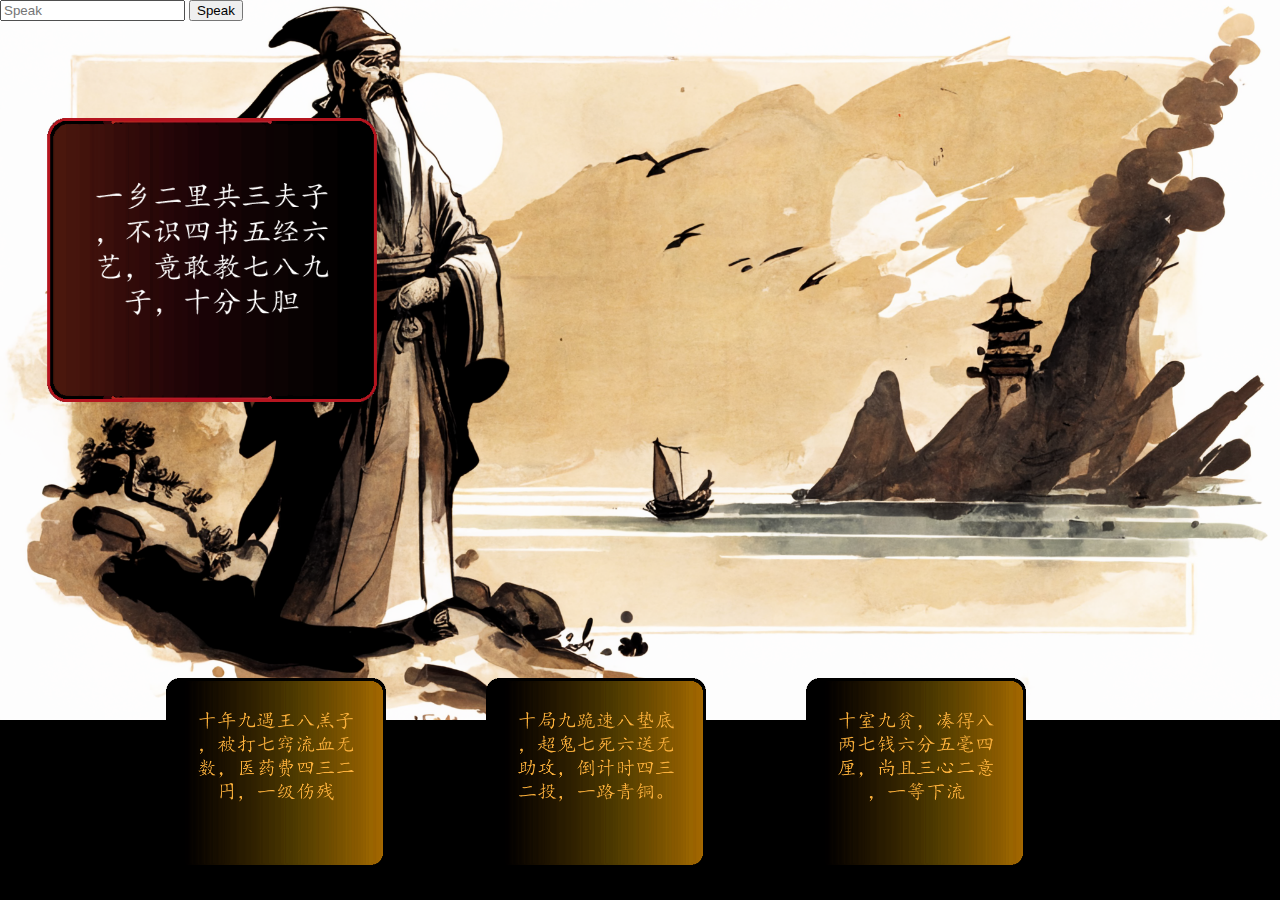
<file: CN.html>
<!DOCTYPE html>
<html>
<head>
    <meta charset="UTF-8">
  <title>CN</title>
  <meta name="viewport" content="width=device-width, initial-scale=1.0">
  <link rel="stylesheet" type="text/css" href="./style5.css">
  <script src="./speech4.js"></script>

</head>
<body>
    <div class="test" id="test4">
		<img src="./images/test4.png">
	</div>
    <div class="card" id="card10">
		<img src="./images/CARD10.png">
	</div>
	<div class="card" id="card11">
		<img src="./images/CARD11.png">
	</div>
	<div class="card" id="card12">
		<img src="./images/CARD12.png">
	</div>
	<script type="text/javascript" src="speech4.js"></script>
    <input type="text" id="input" placeholder="Speak">
<button id="speak-btn">Speak</button>
</body>
</html>
</file>
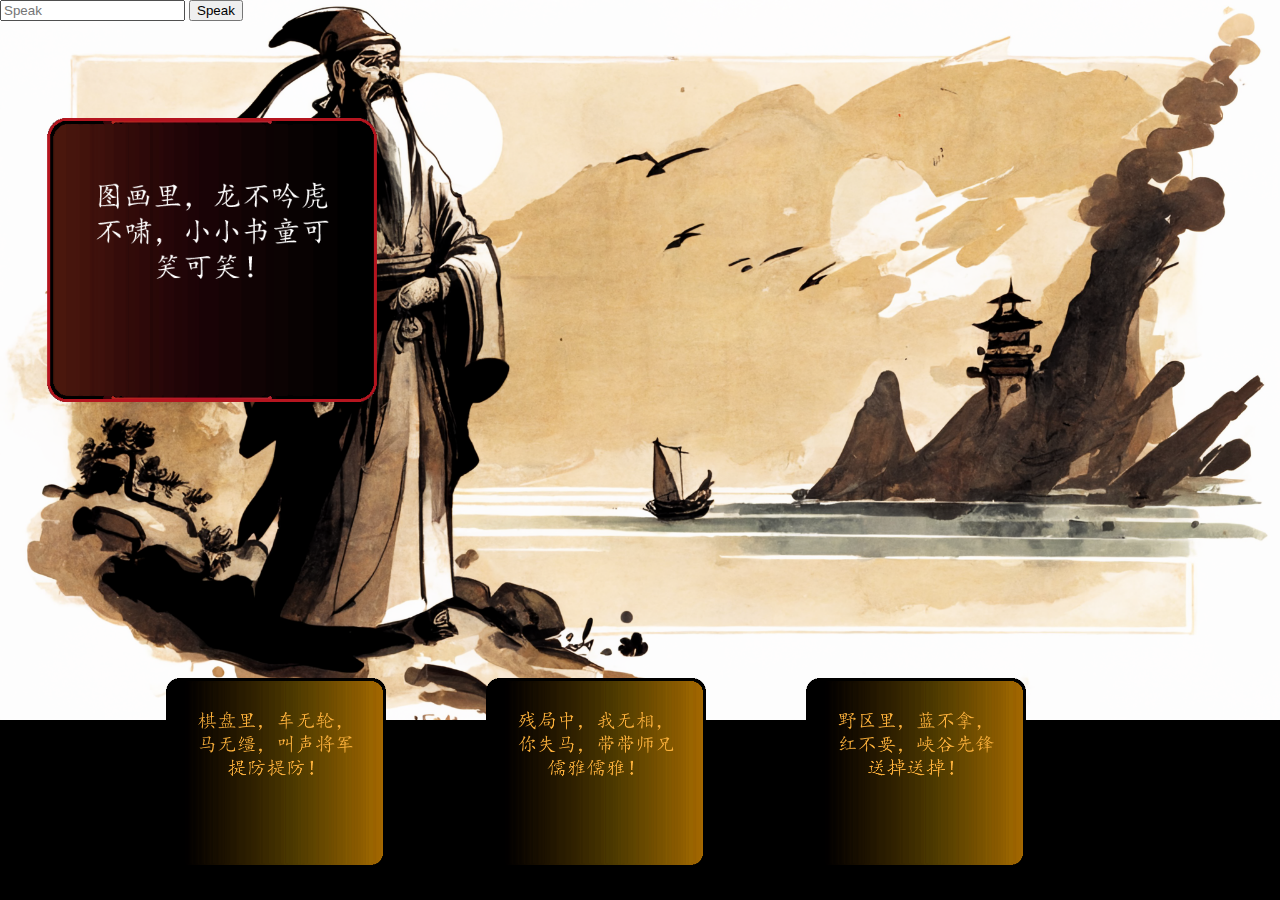
<file: CN2.html>
<!DOCTYPE html>
<html>
<head>
  <title>CN2</title>
  <meta charset="UTF-8">
  <meta name="viewport" content="width=device-width, initial-scale=1.0">
  <link rel="stylesheet" type="text/css" href="./style6.css">
  <script src="./speech5.js"></script>

</head>
<body>
    <div class="test" id="test5">
		<img src="./images/test5.png">
	</div>
    <div class="card" id="card13">
		<img src="./images/CARD13.png">
	</div>
	<div class="card" id="card14">
		<img src="./images/CARD14.png">
	</div>
	<div class="card" id="card15">
		<img src="./images/CARD15.png">
	</div>
	<script type="text/javascript" src="speech5.js"></script>
    <input type="text" id="input" placeholder="Speak">
<button id="speak-btn">Speak</button>
</body>
</html>
</file>
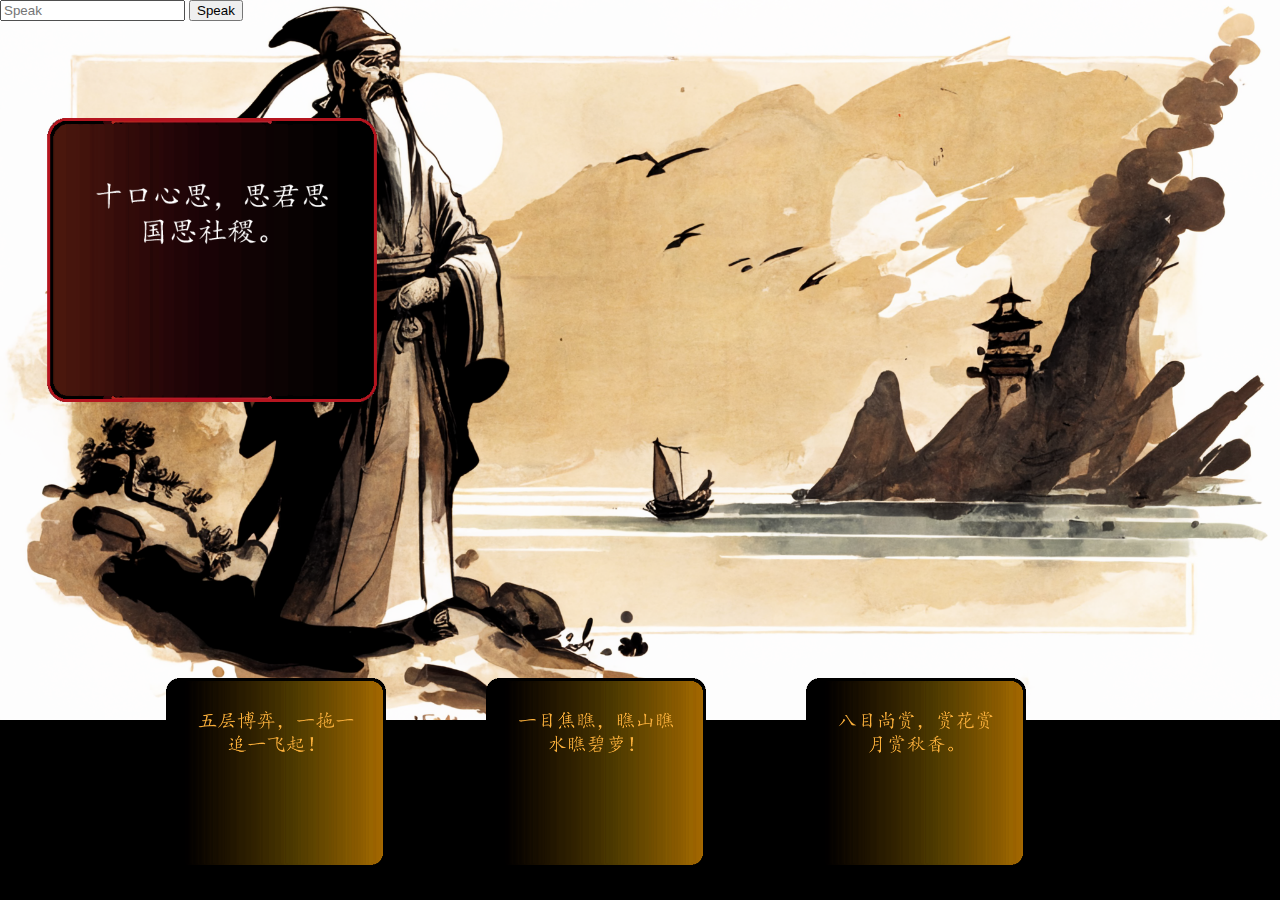
<file: CN3.html>
<!DOCTYPE html>
<html>
<head>
  <title>CN3</title>
  <meta charset="UTF-8">
  <meta name="viewport" content="width=device-width, initial-scale=1.0">
  <link rel="stylesheet" type="text/css" href="./style7.css">
  <script src="./speech6.js"></script>

</head>
<body>
    <div class="test" id="test6">
		<img src="./images/test6.png">
	</div>
    <div class="card" id="card16">
		<img src="./images/CARD16.png">
	</div>
	<div class="card" id="card17">
		<img src="./images/CARD17.png">
	</div>
	<div class="card" id="card18">
		<img src="./images/CARD18.png">
	</div>
	<script type="text/javascript" src="speech6.js"></script>
    <input type="text" id="input" placeholder="Speak">
<button id="speak-btn">Speak</button>
</body>
</html>
</file>
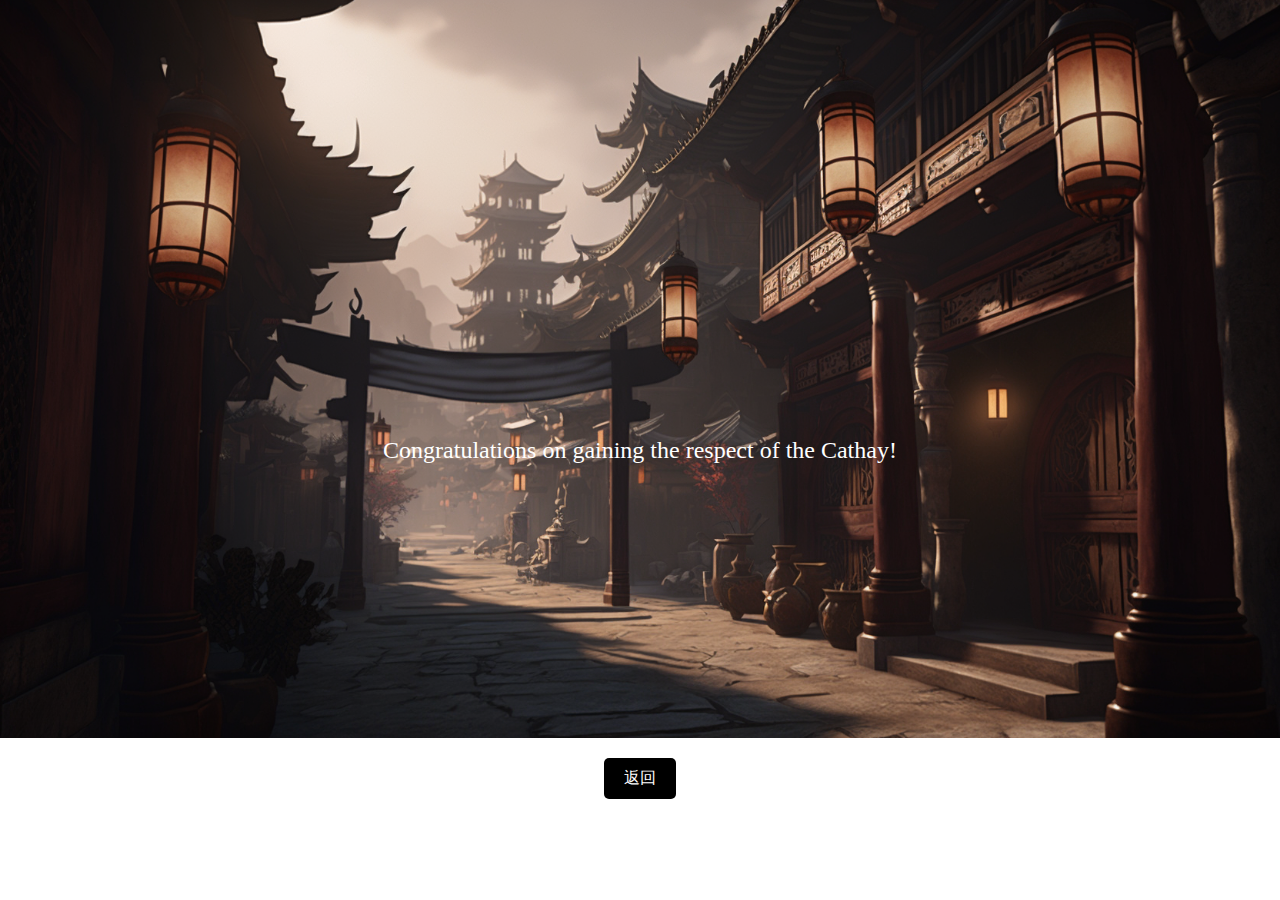
<file: CNEND.html>
<!DOCTYPE html>
<html>
<head>
  <title>CNEND</title>
  <meta name="viewport" content="width=device-width, initial-scale=1.0">
  <style>
    body {
      margin: 0;
      padding: 0;
    }
    
    img {
      display: block;
      margin: auto;
      max-width: 100%;
      max-height: 100%;
      width: auto;
      height: auto;
    }
    
    .message {
      position: absolute;
      top: 50%;
      left: 50%;
      transform: translate(-50%, -50%);
      text-align: center;
      font-size: 24px;
      color: white;
    }
    
    button {
      display: block;
      margin: auto;
      margin-top: 20px;
      padding: 10px 20px;
      background-color: black;
      color: white;
      border: none;
      border-radius: 5px;
      font-size: 16px;
      cursor: pointer;
    }
    
    button:hover {
      background-color: #333;
    }
  </style>
</head>
<body>
  <img src="./images/CNEND.png">
  <div class="message">Congratulations on gaining the respect of the Cathay!</div>
  <button onclick="window.location.href = './index.html'">返回</button>
</body>
</html>
</file>
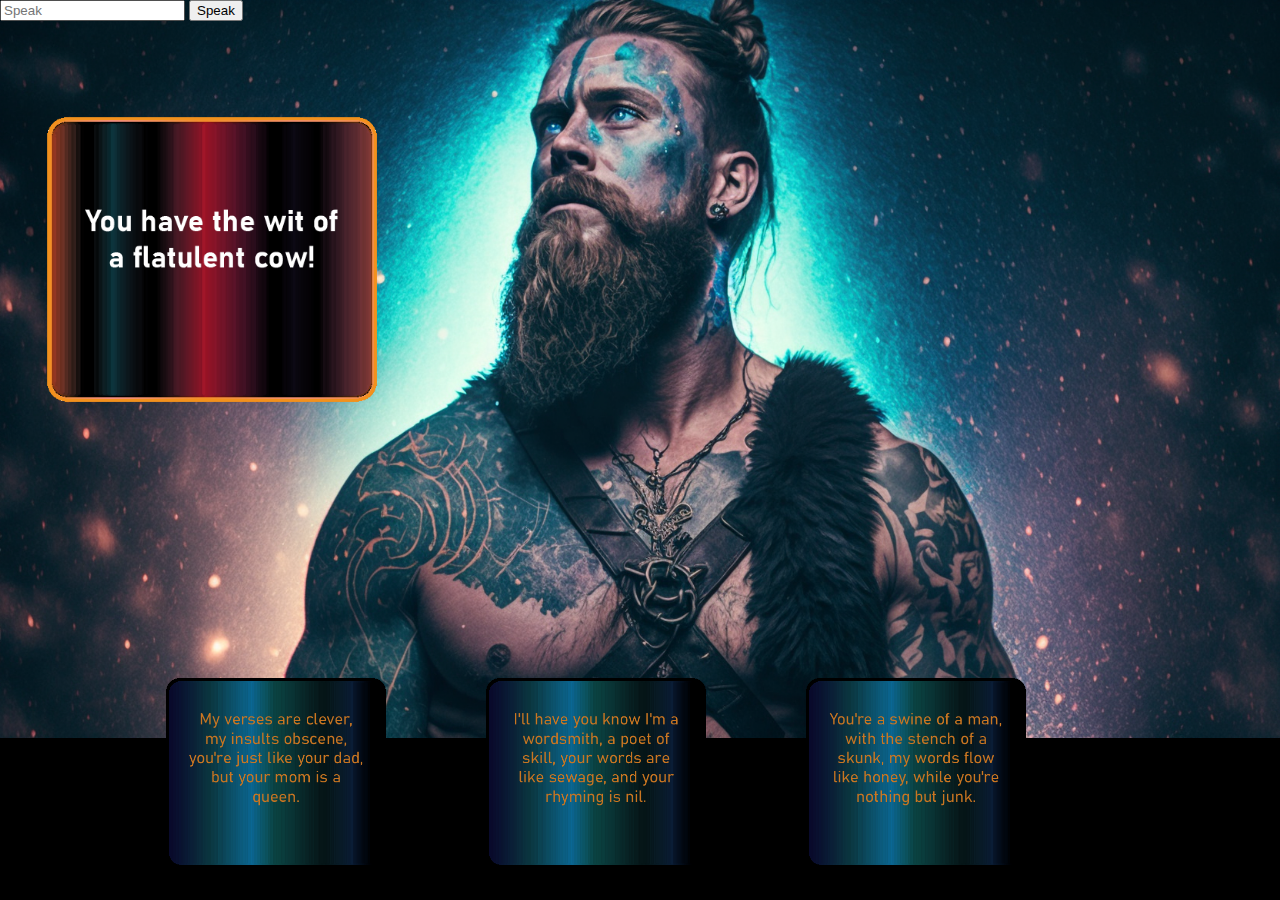
<file: VK.html>
<!DOCTYPE html>
<html>
<head>
  <title>VK</title>
  <meta name="viewport" content="width=device-width, initial-scale=1.0">
  <link rel="stylesheet" type="text/css" href="./style2.css">
  <script src="./speech.js"></script>

</head>
<body>
    <div class="test" id="test1">
		<img src="./images/test1.png">
	</div>
    <div class="card" id="card1">
		<img src="./images/CARD1.png">
	</div>
	<div class="card" id="card2">
		<img src="./images/CARD2.png">
	</div>
	<div class="card" id="card3">
		<img src="./images/CARD3.png">
	</div>
	<script type="text/javascript" src="speech.js"></script>
    <input type="text" id="input" placeholder="Speak">
<button id="speak-btn">Speak</button>
</body>
</html>
</file>
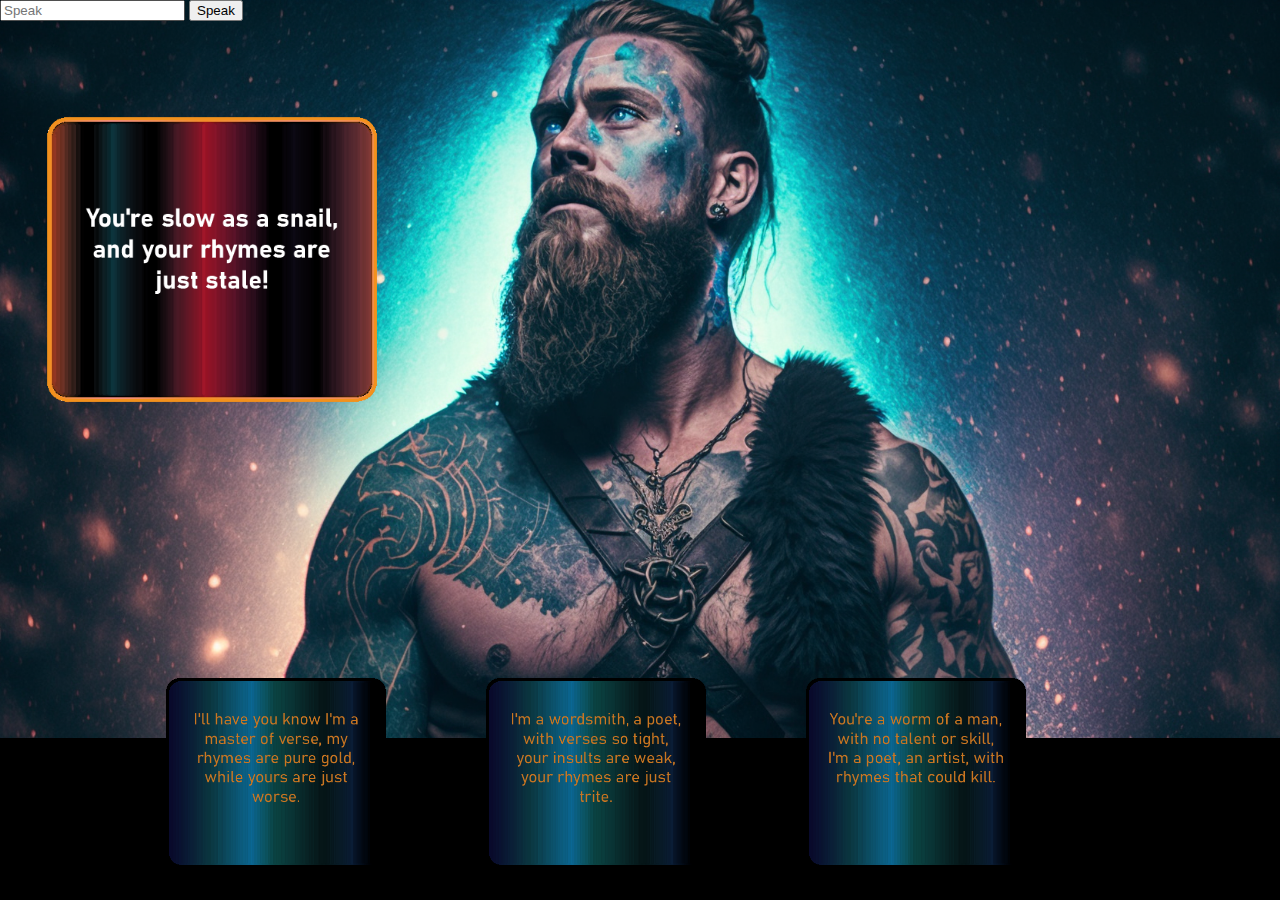
<file: VK2.html>
<!DOCTYPE html>
<html>
<head>
  <title>VK2</title>
  <meta name="viewport" content="width=device-width, initial-scale=1.0">
  <link rel="stylesheet" type="text/css" href="./style3.css">
  <script src="./speech2.js"></script>

</head>
<body>
    <div class="test" id="test2">
		<img src="./images/test2.png">
	</div>
    <div class="card" id="card4">
		<img src="./images/CARD4.png">
	</div>
	<div class="card" id="card5">
		<img src="./images/CARD5.png">
	</div>
	<div class="card" id="card6">
		<img src="./images/CARD6.png">
	</div>
	<script type="text/javascript" src="speech2.js"></script>
    <input type="text" id="input" placeholder="Speak">
<button id="speak-btn">Speak</button>
</body>
</html>
</file>
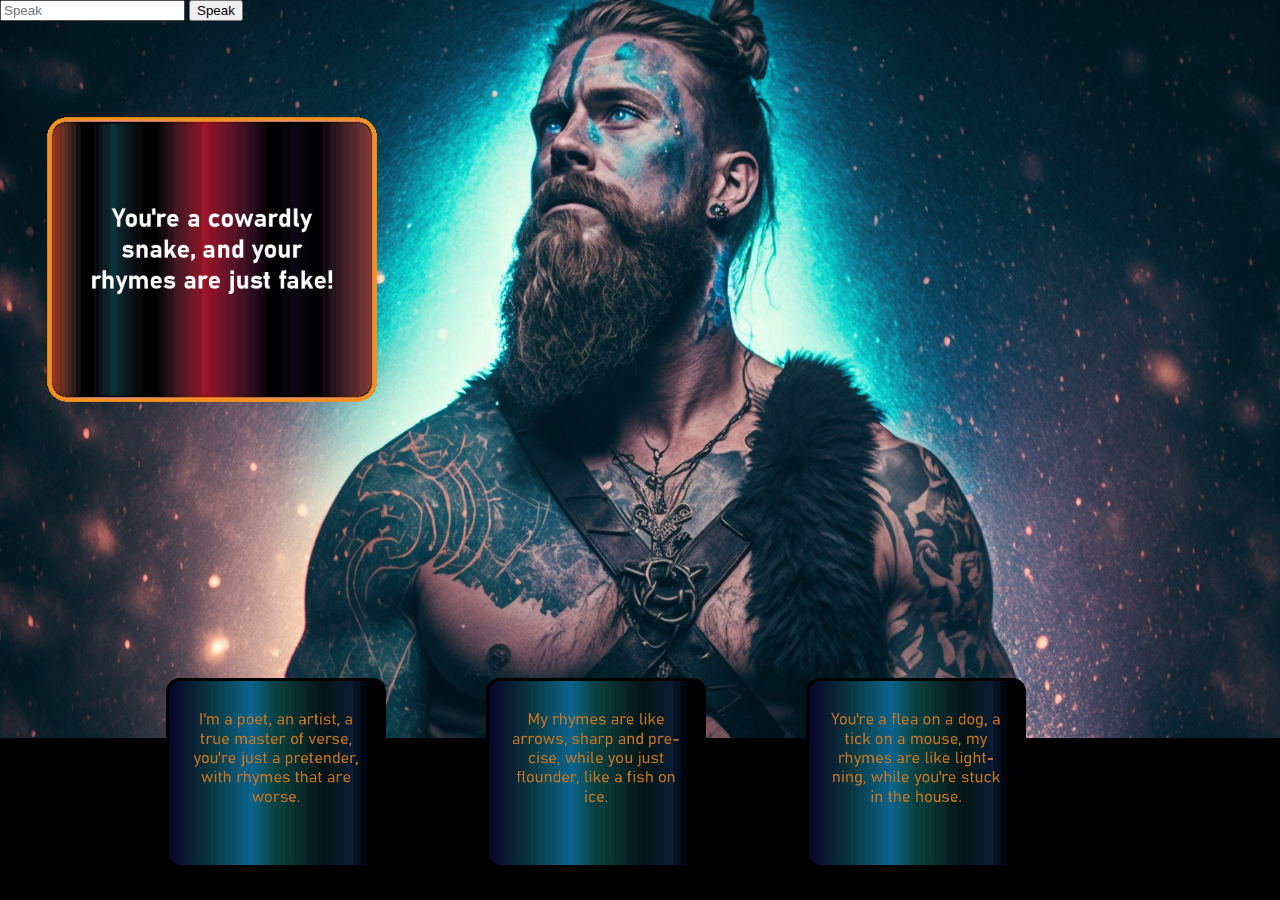
<file: VK3.html>
<!DOCTYPE html>
<html>
<head>
  <title>VK3</title>
  <meta name="viewport" content="width=device-width, initial-scale=1.0">
  <link rel="stylesheet" type="text/css" href="./style4.css">
  <script src="./speech3.js"></script>

</head>
<body>
    <div class="test" id="test3">
		<img src="./images/test3.png">
	</div>
    <div class="card" id="card7">
		<img src="./images/CARD7.png">
	</div>
	<div class="card" id="card8">
		<img src="./images/CARD8.png">
	</div>
	<div class="card" id="card9">
		<img src="./images/CARD9.png">
	</div>
	<script type="text/javascript" src="speech3.js"></script>
    <input type="text" id="input" placeholder="Speak">
<button id="speak-btn">Speak</button>
</body>
</html>
</file>
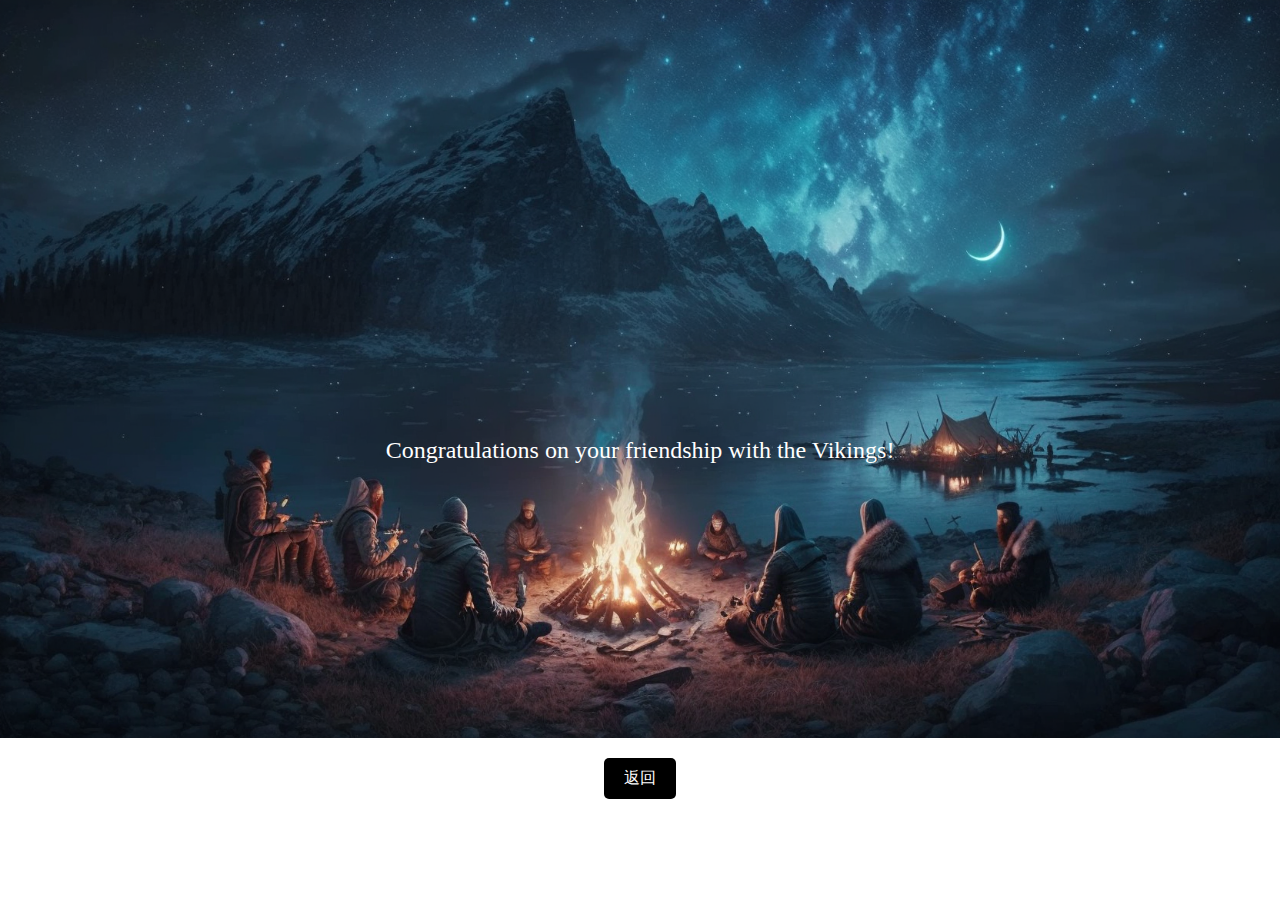
<file: VKEND.html>
<!DOCTYPE html>
<html>
<head>
  <title>VKEND</title>
  <meta name="viewport" content="width=device-width, initial-scale=1.0">
  <style>
    body {
      margin: 0;
      padding: 0;
    }
    
    img {
      display: block;
      margin: auto;
      max-width: 100%;
      max-height: 100%;
      width: auto;
      height: auto;
    }
    
    .message {
      position: absolute;
      top: 50%;
      left: 50%;
      transform: translate(-50%, -50%);
      text-align: center;
      font-size: 24px;
      color: white;
    }
    
    button {
      display: block;
      margin: auto;
      margin-top: 20px;
      padding: 10px 20px;
      background-color: black;
      color: white;
      border: none;
      border-radius: 5px;
      font-size: 16px;
      cursor: pointer;
    }
    
    button:hover {
      background-color: #333;
    }
  </style>
</head>
<body>
  <img src="./images/VKEND.png">
  <div class="message">Congratulations on your friendship with the Vikings!</div>
  <button onclick="window.location.href = './index.html'">返回</button>
</body>
</html>
</file>
<file: style5.css>
/* Global styles */
body {
	margin: 0;
	background-image: url("./images/ru.png");
	background-size: cover;
	background-repeat: no-repeat;
	background-color: black;
	padding: 0;	
  }
  
  /* Card styles */
  .card {
	  position: absolute;
	  bottom: 10px;
	  margin: 0 20px;
	  transition: all 0.3s ease-out;
	  max-width: 20%;
  }
  
  .card:hover {
	  transform: translate(50%, -50%) scale(2);
	  z-index: 1;
  }
  
  #card10 {
	  left: 10%;
  }
  
  #card11 {
	  left:35%;
  }
  
  #card12 {
	  left:60%;
  }
  
  /* Test styles */
  .test {
	  position: absolute;
	  bottom: 300px;
	  margin: 0 20px;
	  transition: all 0.3s ease-out;
	  max-width: 30%;
  }
  
  .test:hover {
	  transform: translate(100%, 50%) scale(2);
	  z-index: 1;
  }
  
  #test4{
	top:10%;
  }
  
  /* Image styles */
  img {
	  max-width: 100%;
	  max-height: 100%;
	  width: auto;
	  height: auto;
  }
  
  /* Responsive styles */
  @media (max-width: 768px) {
	.card, .test {
	  max-width: 80%;
	}
	
	#card10, #card11, #card12 {
	  left: unset;
	  right: unset;
	}
	
	#card10, #test4 {
	  top: unset;
	  bottom: 50%;
	}
	
	#card11 {
	  bottom: 35%;
	}
	
	#card12 {
	  bottom: 20%;
	}
	
	.test {
	  bottom: 70%;
	}
  }
</file>
<file: style6.css>
/* Global styles */
body {
	margin: 0;
	background-image: url("./images/ru.png");
	background-size: cover;
	background-repeat: no-repeat;
	background-color: black;
	padding: 0;	
  }
  
  /* Card styles */
  .card {
	  position: absolute;
	  bottom: 10px;
	  margin: 0 20px;
	  transition: all 0.3s ease-out;
	  max-width: 20%;
  }
  
  .card:hover {
	  transform: translate(50%, -50%) scale(2);
	  z-index: 1;
  }
  
  #card13 {
	  left: 10%;
  }
  
  #card14 {
	  left:35%;
  }
  
  #card15 {
	  left:60%;
  }
  
  /* Test styles */
  .test {
	  position: absolute;
	  bottom: 300px;
	  margin: 0 20px;
	  transition: all 0.3s ease-out;
	  max-width: 30%;
  }
  
  .test:hover {
	  transform: translate(100%, 50%) scale(2);
	  z-index: 1;
  }
  
  #test5{
	top:10%;
  }
  
  /* Image styles */
  img {
	  max-width: 100%;
	  max-height: 100%;
	  width: auto;
	  height: auto;
  }
  
  /* Responsive styles */
  @media (max-width: 768px) {
	.card, .test {
	  max-width: 80%;
	}
	
	#card13, #card14, #card15 {
	  left: unset;
	  right: unset;
	}
	
	#card13, #test5 {
	  top: unset;
	  bottom: 50%;
	}
	
	#card14 {
	  bottom: 35%;
	}
	
	#card15 {
	  bottom: 20%;
	}
	
	.test {
	  bottom: 70%;
	}
  }
</file>
<file: style7.css>
/* Global styles */
body {
	margin: 0;
	background-image: url("./images/ru.png");
	background-size: cover;
	background-repeat: no-repeat;
	background-color: black;
	padding: 0;	
  }
  
  /* Card styles */
  .card {
	  position: absolute;
	  bottom: 10px;
	  margin: 0 20px;
	  transition: all 0.3s ease-out;
	  max-width: 20%;
  }
  
  .card:hover {
	  transform: translate(50%, -50%) scale(2);
	  z-index: 1;
  }
  
  #card16 {
	  left: 10%;
  }
  
  #card17 {
	  left:35%;
  }
  
  #card18 {
	  left:60%;
  }
  
  /* Test styles */
  .test {
	  position: absolute;
	  bottom: 300px;
	  margin: 0 20px;
	  transition: all 0.3s ease-out;
	  max-width: 30%;
  }
  
  .test:hover {
	  transform: translate(100%, 50%) scale(2);
	  z-index: 1;
  }
  
  #test6{
	top:10%;
  }
  
  /* Image styles */
  img {
	  max-width: 100%;
	  max-height: 100%;
	  width: auto;
	  height: auto;
  }
  
  /* Responsive styles */
  @media (max-width: 768px) {
	.card, .test {
	  max-width: 80%;
	}
	
	#card16, #card17, #card18 {
	  left: unset;
	  right: unset;
	}
	
	#card16, #test6 {
	  top: unset;
	  bottom: 50%;
	}
	
	#card17 {
	  bottom: 35%;
	}
	
	#card18 {
	  bottom: 20%;
	}
	
	.test {
	  bottom: 70%;
	}
  }
</file>
<file: style2.css>
/* Global styles */
body {
  margin: 0;
  background-image: url("./images/VKWarrior.png");
  background-size: cover;
  background-repeat: no-repeat;
  background-color: black;
  padding: 0;	
}

/* Card styles */
.card {
	position: absolute;
	bottom: 10px;
	margin: 0 20px;
	transition: all 0.3s ease-out;
	max-width: 20%;
}

.card:hover {
	transform: translate(50%, -50%) scale(2);
	z-index: 1;
}

#card1 {
	left: 10%;
}

#card2 {
	left:35%;
}

#card3 {
	left:60%;
}

/* Test styles */
.test {
	position: absolute;
	bottom: 300px;
	margin: 0 20px;
	transition: all 0.3s ease-out;
	max-width: 30%;
}

.test:hover {
	transform: translate(100%, 50%) scale(2);
	z-index: 1;
}

#test1{
  top:10%;
}

/* Image styles */
img {
	max-width: 100%;
	max-height: 100%;
	width: auto;
	height: auto;
}

/* Responsive styles */
@media (max-width: 768px) {
  .card, .test {
    max-width: 80%;
  }
  
  #card1, #card2, #card3 {
    left: unset;
    right: unset;
  }
  
  #card1, #test1 {
    top: unset;
    bottom: 50%;
  }
  
  #card2 {
    bottom: 35%;
  }
  
  #card3 {
    bottom: 20%;
  }
  
  .test {
    bottom: 70%;
  }
}
</file>
<file: style3.css>
/* Global styles */
body {
	margin: 0;
	background-image: url("./images/VKWarrior.png");
	background-size: cover;
	background-repeat: no-repeat;
	background-color: black;
	padding: 0;	
  }
  
  /* Card styles */
  .card {
	  position: absolute;
	  bottom: 10px;
	  margin: 0 20px;
	  transition: all 0.3s ease-out;
	  max-width: 20%;
  }
  
  .card:hover {
	  transform: translate(50%, -50%) scale(2);
	  z-index: 1;
  }
  
  #card4 {
	  left: 10%;
  }
  
  #card5 {
	  left:35%;
  }
  
  #card6 {
	  left:60%;
  }
  
  /* Test styles */
  .test {
	  position: absolute;
	  bottom: 300px;
	  margin: 0 20px;
	  transition: all 0.3s ease-out;
	  max-width: 30%;
  }
  
  .test:hover {
	  transform: translate(100%, 50%) scale(2);
	  z-index: 1;
  }
  
  #test2{
	top:10%;
  }
  
  /* Image styles */
  img {
	  max-width: 100%;
	  max-height: 100%;
	  width: auto;
	  height: auto;
  }
  
  /* Responsive styles */
  @media (max-width: 768px) {
	.card, .test {
	  max-width: 80%;
	}
	
	#card4, #card5, #card6 {
	  left: unset;
	  right: unset;
	}
	
	#card4, #test2 {
	  top: unset;
	  bottom: 50%;
	}
	
	#card5 {
	  bottom: 35%;
	}
	
	#card6 {
	  bottom: 20%;
	}
	
	.test {
	  bottom: 70%;
	}
  }
</file>
<file: style4.css>
/* Global styles */
body {
	margin: 0;
	background-image: url("./images/VKWarrior.png");
	background-size: cover;
	background-repeat: no-repeat;
	background-color: black;
	padding: 0;	
  }
  
  /* Card styles */
  .card {
	  position: absolute;
	  bottom: 10px;
	  margin: 0 20px;
	  transition: all 0.3s ease-out;
	  max-width: 20%;
  }
  
  .card:hover {
	  transform: translate(50%, -50%) scale(2);
	  z-index: 1;
  }
  
  #card7 {
	  left: 10%;
  }
  
  #card8 {
	  left:35%;
  }
  
  #card9 {
	  left:60%;
  }
  
  /* Test styles */
  .test {
	  position: absolute;
	  bottom: 300px;
	  margin: 0 20px;
	  transition: all 0.3s ease-out;
	  max-width: 30%;
  }
  
  .test:hover {
	  transform: translate(100%, 50%) scale(2);
	  z-index: 1;
  }
  
  #test3{
	top:10%;
  }
  
  /* Image styles */
  img {
	  max-width: 100%;
	  max-height: 100%;
	  width: auto;
	  height: auto;
  }
  
  /* Responsive styles */
  @media (max-width: 768px) {
	.card, .test {
	  max-width: 80%;
	}
	
	#card7, #card8, #card9 {
	  left: unset;
	  right: unset;
	}
	
	#card7, #test3 {
	  top: unset;
	  bottom: 50%;
	}
	
	#card8 {
	  bottom: 35%;
	}
	
	#card9 {
	  bottom: 20%;
	}
	
	.test {
	  bottom: 70%;
	}
  }
</file>
